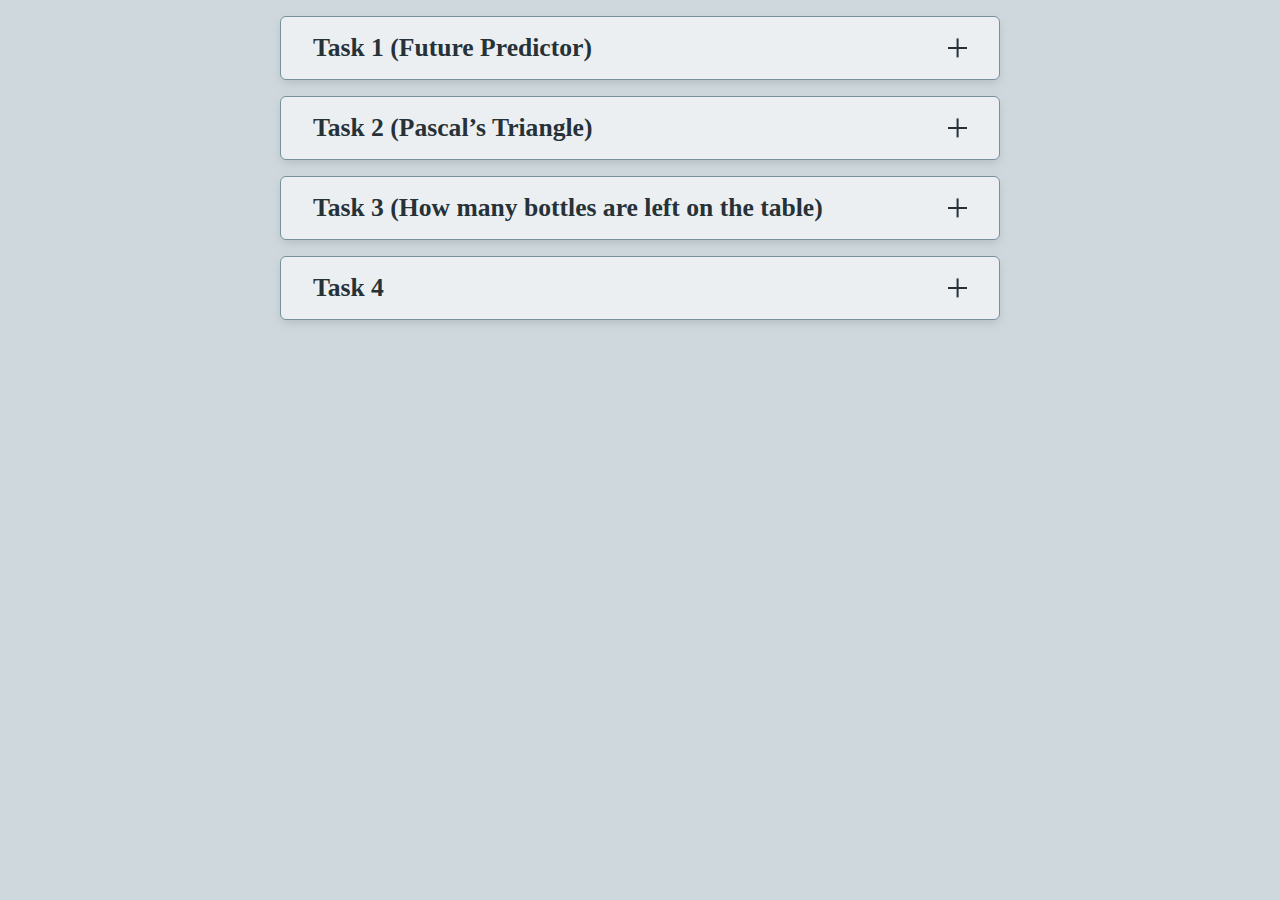
<file: dz3/index.html>
<!Doctype html>

<head>
	<meta charset="utf-8">
	<title>Lab 3</title>
	<link rel="stylesheet" type="text/css" href="./public/styles/style.css">
</head>

<body>
	<details class="task1-details">
		<summary>Task 1 (Future Predictor)</summary>
		<div class="task1-question">
			<h2 class="task1-question__header">Choose your gender</h2>
			<input name="gender" type="radio" id="genderF">Female</input>
			<input name="gender" type="radio" id="genderM">Male</input>
			<input name="gender" type="radio" id="genderO" checked>Other</input>
		</div>
		<div class="task1-question">
			<h2 class="task1-question__header">Choose type of prediction</h2>
			<input name="gamemode" type="radio" id="typeF" checked>Family</input>
			<input name="gamemode" type="radio" id="typeC">Career</input>
		</div>
		<button class="task1-start"><span>Start a game!</button>
	</details>
	<details class="task2">
		<summary>Task 2 (Pascal’s Triangle)</summary>
		<section class="task2-input">
			<h2>Enter number of rows in Pascal's Triangle</h2>
			<input type="number" min="1" max="15" value="3" class="task2-input__number">
			<input type="range" min="1" max="15" value="3" class="task2-input__range">
			<button class="task2-input__build">Build</button>
			<button class="task2-input__clear">Clear</button>
		</section>
			<p class="task2-result"></p>
	</details>
	<details class="task3">
		<summary>Task 3 (How many bottles are left on the table)</summary>
		<h2 class="task3-question">How many bottles are on the table now?</h2>
		<input type="number" min="0" max="80" value="50" class="task3-input__number">
		<button class="task3-input__start">'Bottle falling pandemic' start</button>
		<p class="task3-result"></p>
	</details>
	<details class="task4">
		<summary>Task 4</summary>
		<div class="task4-sum">
			<button class="task4-sum__button">Sum all less then 100 USD</button>
			<p class="task4-sum__result"></p>
		</div>
		<div task4-euro>
			<button class="task4-eur__button">Show all doubled EUR</button>
			<p class="task4-eur__result"></p>
		</div>
	</details>
</body>

<script type="text/javascript" src="./public/javascripts/1.js"></script>
<script type="text/javascript" src="./public/javascripts/2.js"></script>
<script type="text/javascript" src="./public/javascripts/3.js"></script>
<script type="text/javascript" src="./public/javascripts/4.js"></script>
</file>
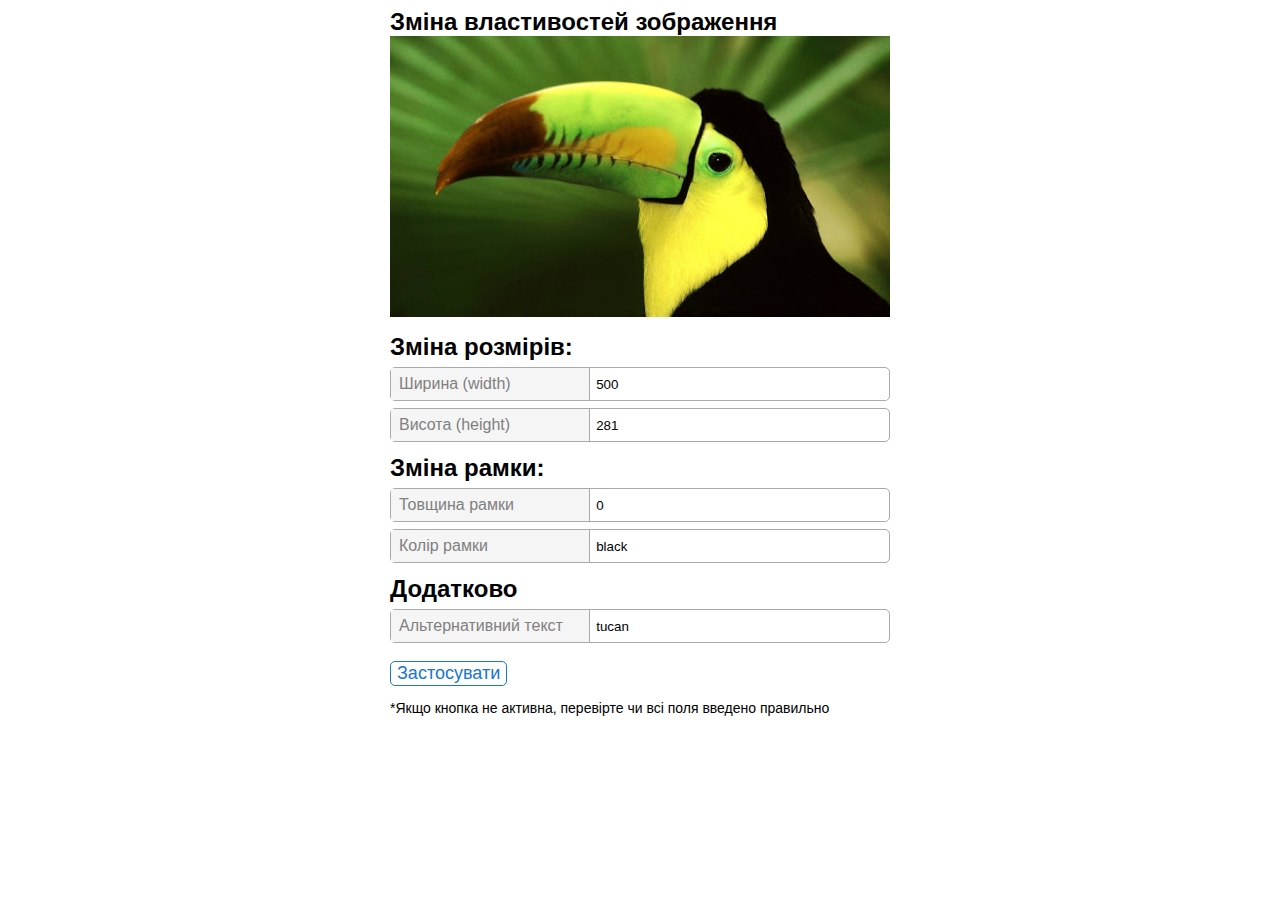
<file: dz4/task1/index.html>
<!Doctype html>

<head>
	<meta charset="utf-8">
	<link rel="stylesheet" type="text/css" href="./public/styles/css/style.css">
	<link rel="icon" href="https://encrypted-tbn0.gstatic.com/images?q=tbn%3AANd9GcQ_55WCjrAjlPpChXLJmzO79YUb5w0LrNw41l4EuhtSQy4Pxjj_&usqp=CAU">
	<title>Tucanizator</title>
</head>

<body>
	<section class="main"> 
		<h2 class="main__header">Зміна властивостей зображення</h2>
		<img class="main__image" src="./public/images/tucan.jpg" alt="tucanchik">
	</section>
	<section class="change-section">
		<div class="sizechange">
			<h2 class="sizechange__header">Зміна розмірів:</h2>
			<div class="sizechange-input">
				<label class="sizechange-input__label">Ширина (width)</label>
				<input class="sizechange-input__number noarrows" value="500" id="widthInput">
			</div>
			<div class="sizechange-input">
				<label class="sizechange-input__label">Висота (height)</label>
				<input class="sizechange-input__number noarrows" value="281" id="heightInput">
			</div>
		</div>
		<div class="borderchange">
			<h2 class="borderchange__header">Зміна рамки:</h2>
			<div class="borderchange-input">
				<label class="borderchange-input__label">Товщина рамки</label>
				<input class="borderchange-input__number noarrows" value="0" id="borderWidthInput">
			</div>
			<div class="borderchange-input">
				<label class="borderchange-input__label">Колір рамки</label>
				<input type="text" class="borderchange-input__text" value="black" id="borderColorInput">
			</div>
		</div>
		<div class="morechange">
			<h2 class="morechange__header">Додатково</h2>
			<div class="morechange-input">
				<label class="morechange-input__label">Альтернативний текст</label>
				<input type="text" class="morechange-input__text" value="tucan" id="altInput">
			</div>
		</div>
		<button class="apply__button">Застосувати</button>
		<p class="warning">*Якщо кнопка не активна, перевірте чи всі поля введено правильно</p>
	</section>
	<script type="text/javascript" src="./public/javascripts/1.js"></script>
</body>
</file>
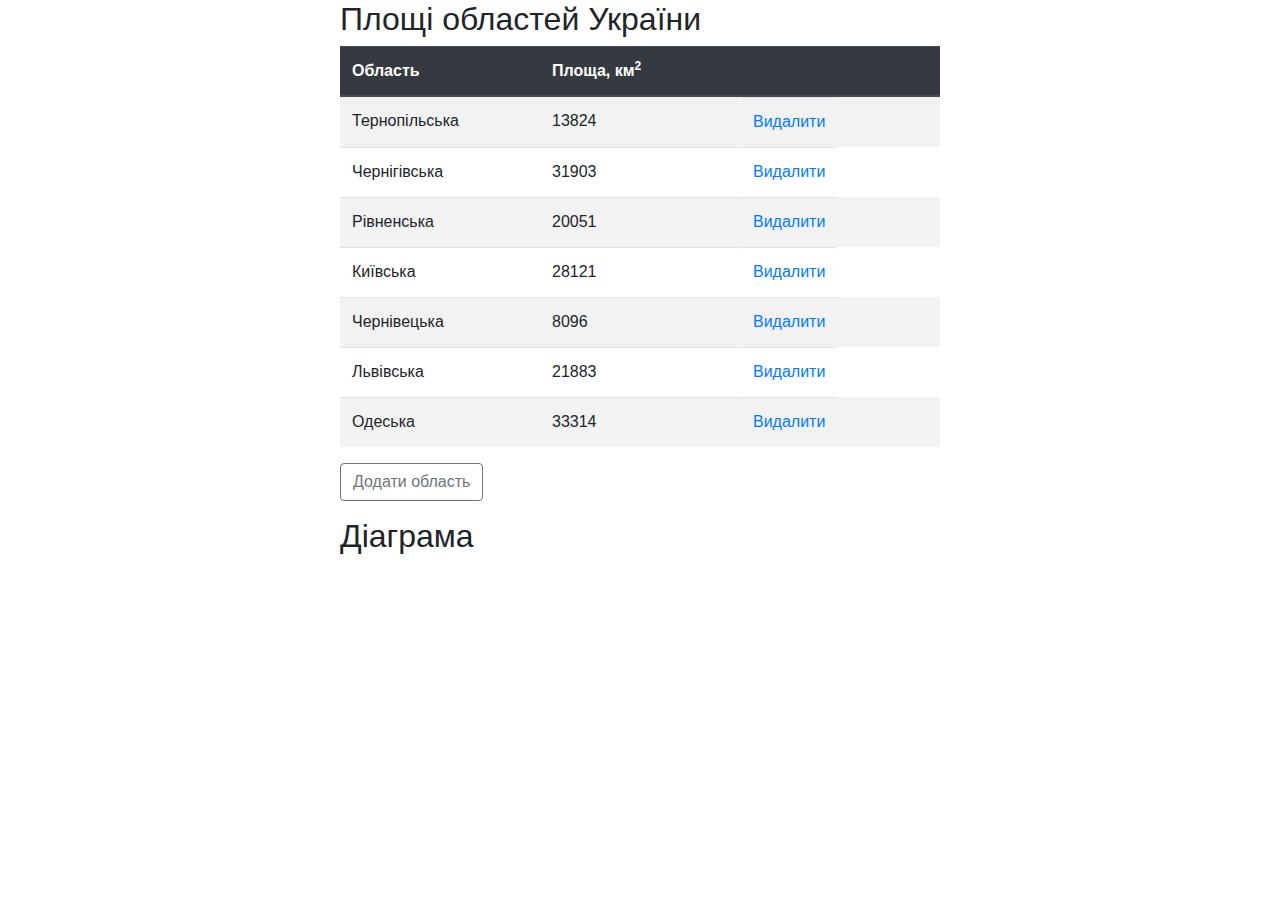
<file: dz4/task2/index.html>
<!Doctype html>

<head>
	<meta charset="utf-8">
	<title>Task 2</title>
	<link rel="icon"  href="https://f0.pngfuel.com/png/111/985/animal-clip-art-png-clip-art.png">
	<link rel="stylesheet" href="https://stackpath.bootstrapcdn.com/bootstrap/4.3.1/css/bootstrap.min.css" integrity="sha384-ggOyR0iXCbMQv3Xipma34MD+dH/1fQ784/j6cY/iJTQUOhcWr7x9JvoRxT2MZw1T" crossorigin="anonymous">
	<link rel="stylesheet" type="text/css" href="./public/styles/css/style.css">
</head>

<body>
	<h2>Площі областей України</h2>
	<table class="table table-striped">
		<thead class="thead-dark">
			<tr>
				<th class="first__col">Область</th>
				<th>Площа, км<sup>2</sup></th>
				<th></th>
			</tr>
		</thead>
		<tbody>	
		</tbody>
	</table>
	<button class="btn btn-outline-secondary addrow__button">Додати область</button>
	
	<div>
		<h2 class="diagram__header">Діаграма</h2>
		<div class="diagram-canvas"></div>
	</div>


	<script src="https://code.jquery.com/jquery-3.3.1.slim.min.js" integrity="sha384-q8i/X+965DzO0rT7abK41JStQIAqVgRVzpbzo5smXKp4YfRvH+8abtTE1Pi6jizo" crossorigin="anonymous"></script>
	<script src="https://cdnjs.cloudflare.com/ajax/libs/popper.js/1.14.7/umd/popper.min.js" integrity="sha384-UO2eT0CpHqdSJQ6hJty5KVphtPhzWj9WO1clHTMGa3JDZwrnQq4sF86dIHNDz0W1" crossorigin="anonymous"></script>
	<script src="https://stackpath.bootstrapcdn.com/bootstrap/4.3.1/js/bootstrap.min.js" integrity="sha384-JjSmVgyd0p3pXB1rRibZUAYoIIy6OrQ6VrjIEaFf/nJGzIxFDsf4x0xIM+B07jRM" crossorigin="anonymous"></script>
	<script type="text/javascript" src="./public/javascripts/1.js"></script>
</body>
</file>
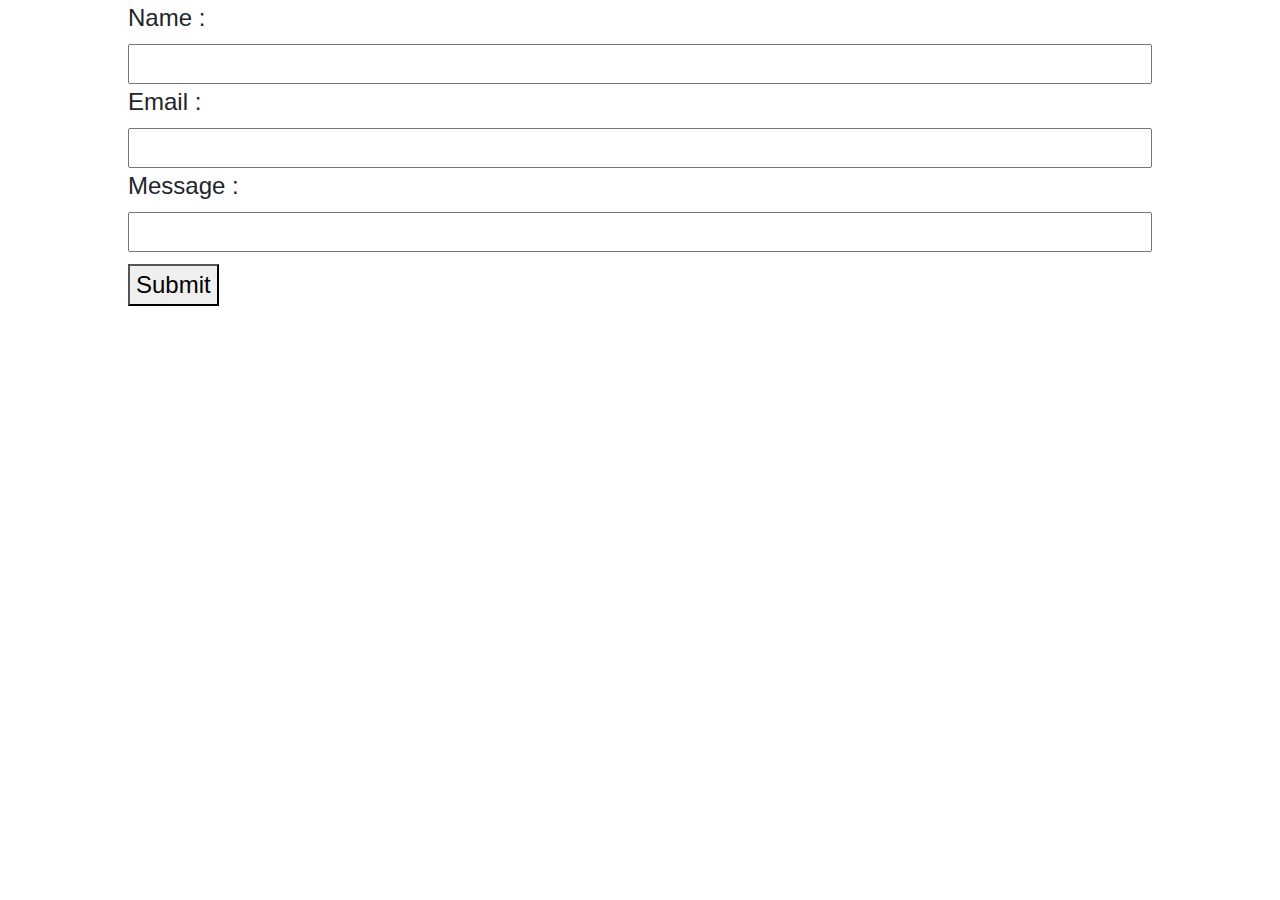
<file: dz6/task1/index.html>
<!DOCTYPE html>

<head>
    <meta charset="utf-8">
    <link type="text/css" rel="stylesheet" href="./public/styles/css/style.css">
    <link rel="stylesheet" href="https://stackpath.bootstrapcdn.com/bootstrap/4.4.1/css/bootstrap.min.css" integrity="sha384-Vkoo8x4CGsO3+Hhxv8T/Q5PaXtkKtu6ug5TOeNV6gBiFeWPGFN9MuhOf23Q9Ifjh" crossorigin="anonymous">
    <title>Task 1</title>
</head>

<body>
    <form class="form">
        <div class="form-name">
            <label class="form-name__label">Name :</label>
            <input type="text" class="form-name__input" data-validate="text" data-minlength="5">
            <label class="form-name__hint hint"></label>
        </div>
        <div class="form-email">
            <label class="form-email__label">Email :</label>
            <input type="text" class="form-email__input" data-validate="email">
            <label class="form-email__hint hint"></label>
        </div>
        <div class="form-message">
            <label class="form-message__label">Message :</label>
            <input type="text" class="form-message__input" data-validate="text" data-minlength="5">
            <label class="form-message__hint hint"></label>
        </div>
        <button class="form-submit">Submit</button>
    </form>

    <script src="https://code.jquery.com/jquery-3.5.0.min.js"></script>
    <script src="./public/javascripts/1.js"></script>
</body>
</file>
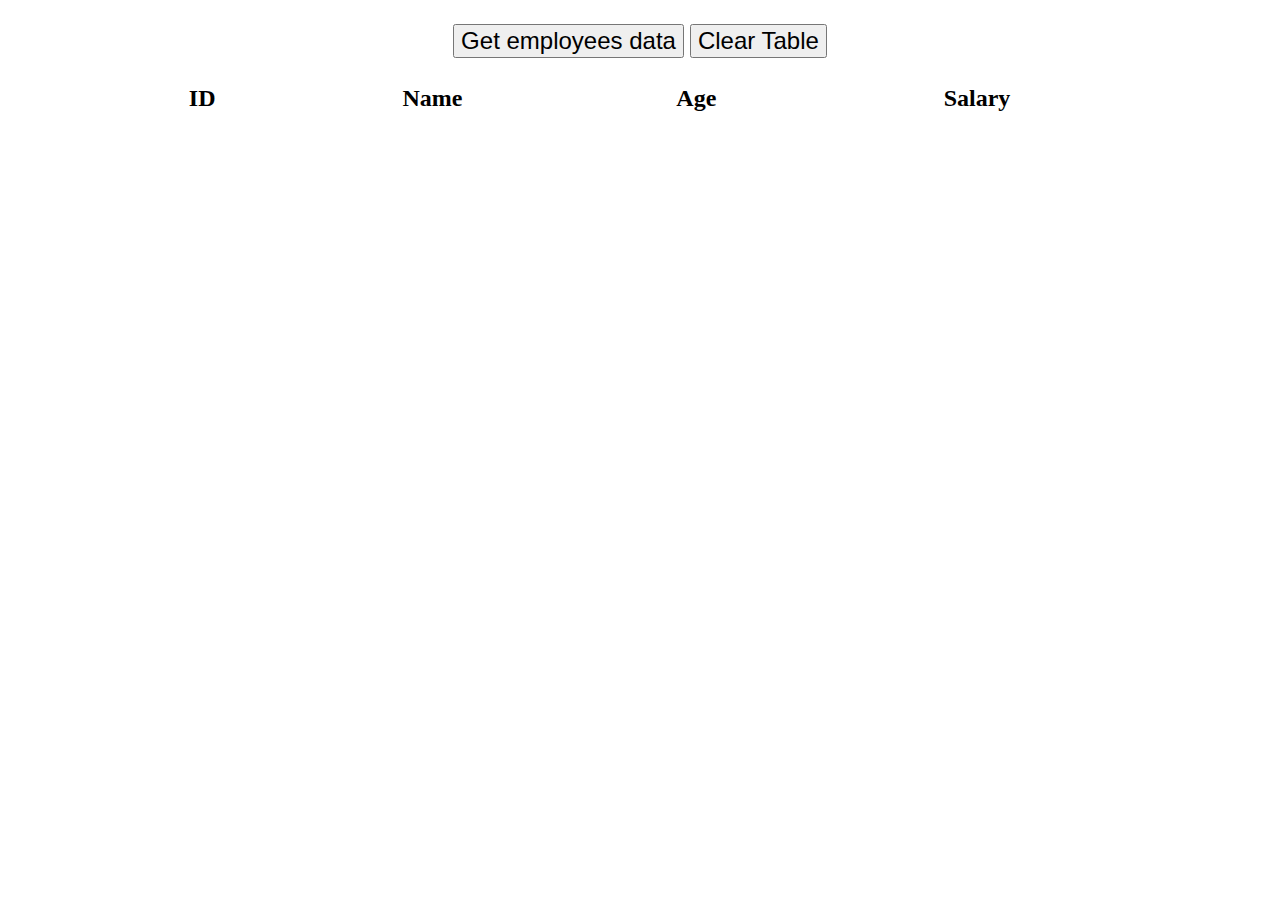
<file: dz6/task2/index.html>
<!doctype html>

<head>
    <meta charset="utf-8">
    <link rel="stylesheet" type="text/css" href="./public/styles/css/style.css">
    <title>Task 2</title>
</head>

<body>
    <div class="buttons">
        <button class="buttons-get">Get employees data</button>
        <button class="buttons-clear">Clear Table</button>
    </div>
    <table class="employees">
        <thead>
            <th>ID</th>
            <th>Name</th>
            <th>Age</th>
            <th>Salary</th>
        </thead>
        <tbody class="employees-list"></tbody>

    </table>

    <script src="https://code.jquery.com/jquery-3.5.0.min.js"></script>
    <script src="./public/javascripts/1.js"></script>
</body>
</file>
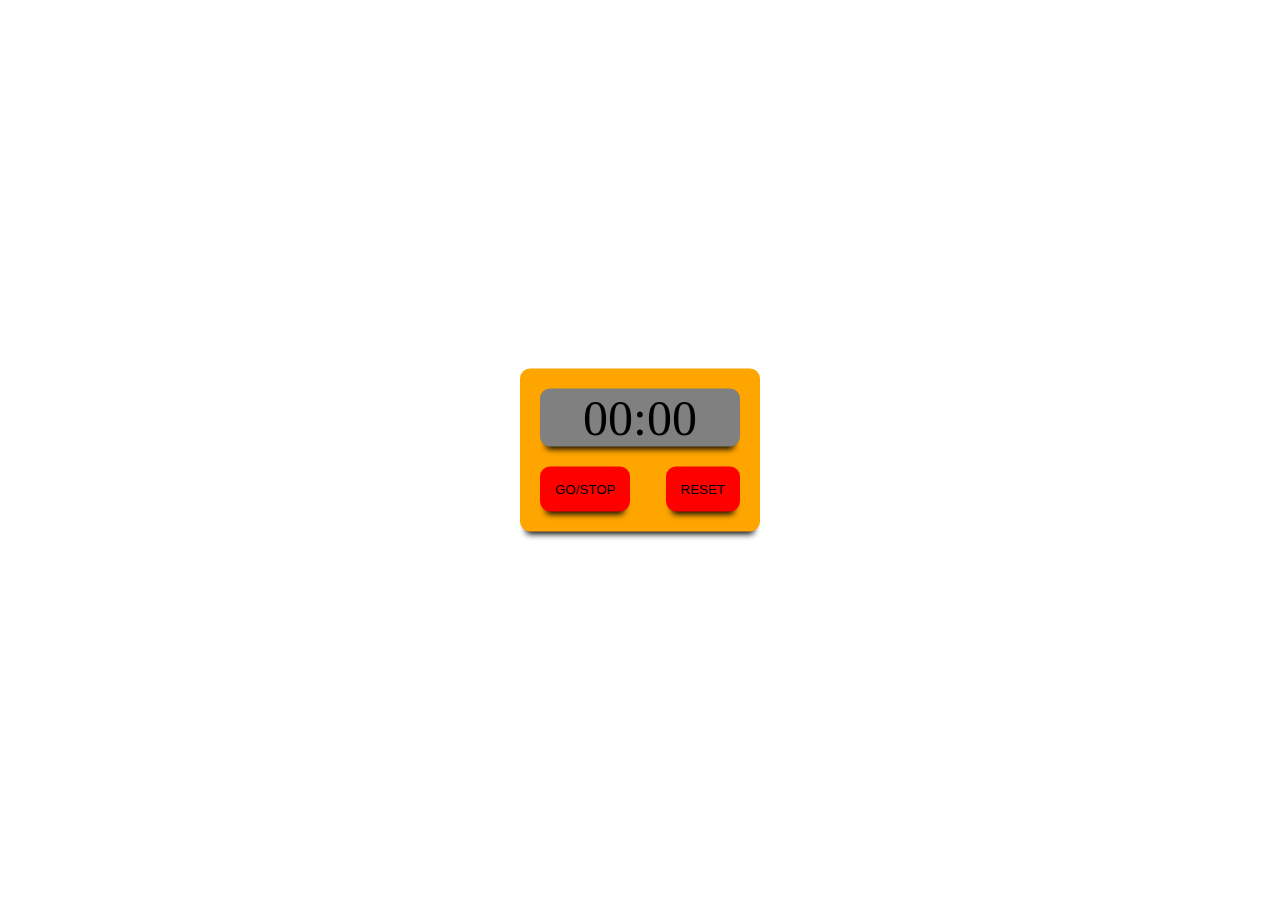
<file: dz6/task3/index.html>
<!Doctype html>

<head>
    <meta charset="utf-8">
    <link rel="stylesheet" type="text/css" href="./public/styles/css/style.css">
    <title>Task 3</title>
</head>

<body>
    <div class="container">
        <div class="timer">
          <div class="screen"><span class="minutes">00</span>:<span class="seconds">00</span></div>
          <div class="buttons">
            <button class="buttons-gostop">GO/STOP</button>
            <button class="buttons-reset">RESET</button>
          </div>
        </div>
    </div>

    <script src="https://code.jquery.com/jquery-3.5.0.min.js"></script>
    <script src="./public/javascripts/1.js"></script>
</body>
</file>
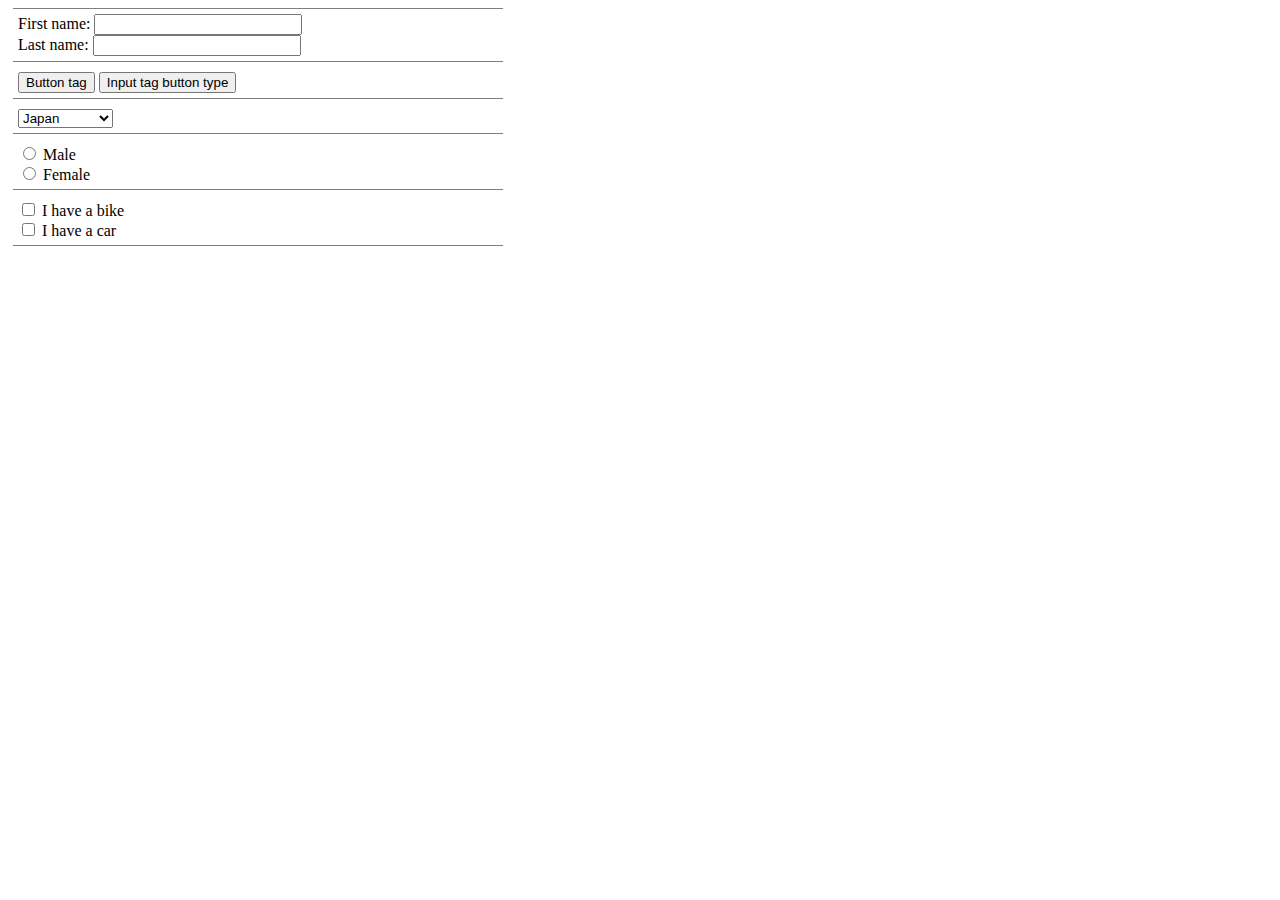
<file: dz1/task 2/main.html>
<!DOCTYPE HTML>
<head>
	<link rel="stylesheet" type="text/css" href="./style.css">
	<meta charset="utf-8">
</head>

<body>
	<form>
		<section class="first-form-section">
			<label for="firstname-input" class="name-label">First name:</label>
			<input type="text" name="firstname_input" id="firstname-input" class="name-input"><br>
			<label for="lastname-input" class="name-label">Last name:</label>
			<input type="text" name="lastname_input" id="lastname-input" class="name-input">
		</section>
		<section>
			<button>Button tag</button>
			<input type="button" value="Input tag button type">
		</section>
		<section>
			<select id="countries">
				<option>Japan</option>
				<option>USA</option>
				<option>England</option>
				<option>Germany</option>
				<option>Ukraine</option>
				<option>Poland</option>
				<option>South Africa</option>
				<option>New Zeland</option>
				<option>Ethiopia</option>
			</select>
		</section>
		<section> 
			<input type="radio" name="radio-button-test" id="male-radio-button">
			<label for="male-radio-button">Male</label><br>
			<input type="radio" name="radio-button-test" id="female-radio-button">
			<label for="female-radio-button">Female</label>
		</section>
		<section>
			<input type="checkbox" id="bike-button">
			<label for="bike-button">I have a bike</label><br>
			<input type="checkbox" id="car-button">
			<label for="car-button">I have a car</label>
		</section>
	</form>
</body>
</file>
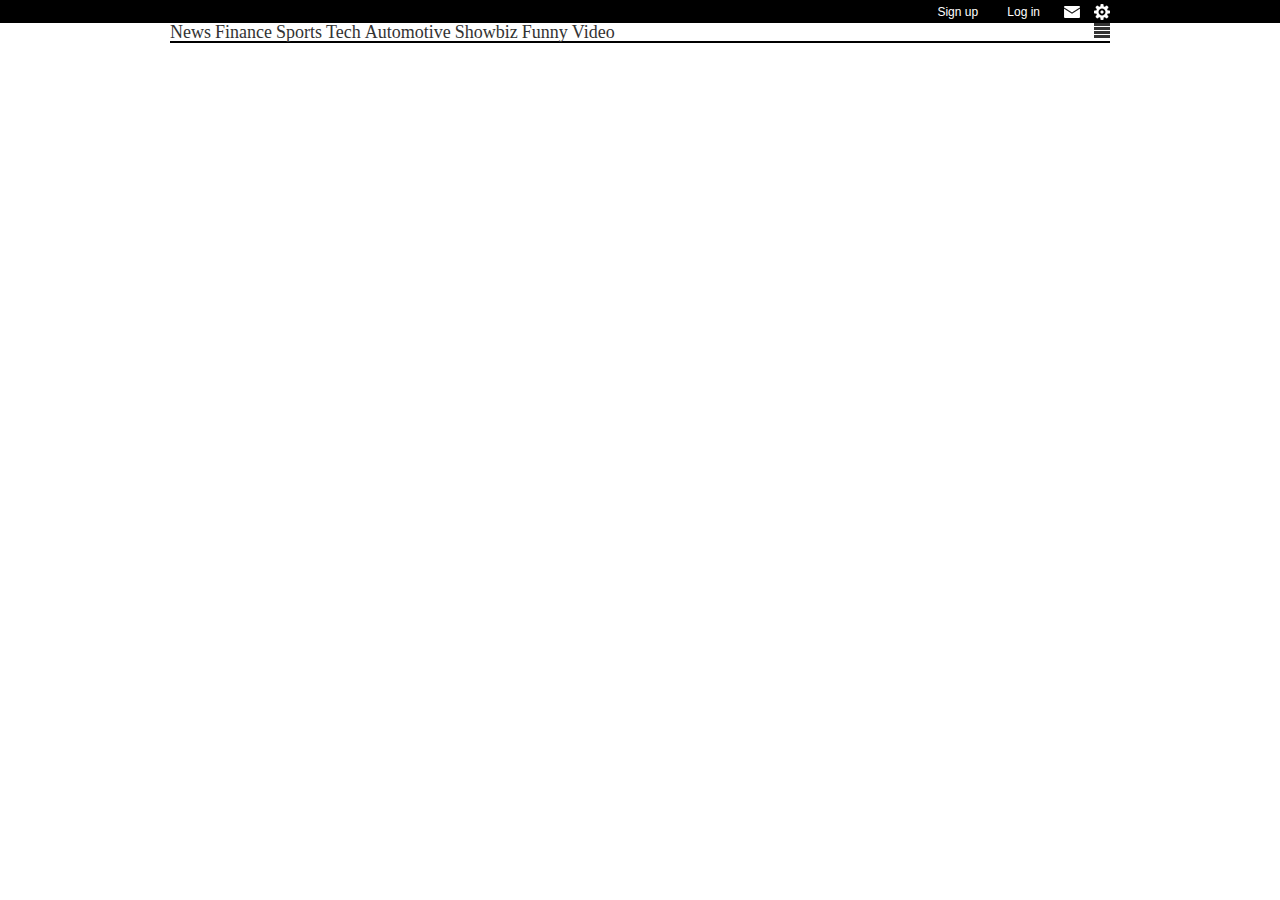
<file: dz1/task 4/La Gazzetta Dello Sport.html>
<!DOCTYPE html>
<!-- saved from url=(0034)file:///C:/KPI/EPAM/dz2/main.html# -->
<html><head><meta http-equiv="Content-Type" content="text/html; charset=windows-1252">
	<title>La Gazzetta Dello Sport</title>
	<link rel="stylesheet" type="text/css" href="./La Gazzetta Dello Sport_files/reset.css">
	<link href="./La Gazzetta Dello Sport_files/css" rel="stylesheet">
	<link href="./La Gazzetta Dello Sport_files/css(1)" rel="stylesheet">
	<link rel="stylesheet" type="text/css" href="./La Gazzetta Dello Sport_files/style.css">
</head>
<body>
	<header class="header">
		<div class="header-content">
			<a href="file:///C:/KPI/EPAM/dz2/main.html#" class="header-link">Sign up</a>
			<a href="file:///C:/KPI/EPAM/dz2/main.html#" class="header-link">Log in</a>
			<a href="file:///C:/KPI/EPAM/dz2/main.html#" class="header-button"> <img class="header-icon" src="./La Gazzetta Dello Sport_files/mail.png"></a>
			<a href="file:///C:/KPI/EPAM/dz2/main.html#" class="header-button__last"><img class="header-icon" src="./La Gazzetta Dello Sport_files/settings.png"></a>
		</div>	
	</header>
	<div class="wrapper">
		<div class="navmenu">
			<ul class="navmenu-list">
				<li class="navmenu-item">
					<a class="navmenu-link" href="file:///C:/KPI/EPAM/dz2/main.html#">News</a>
				</li>
				<li class="navmenu-item">
					<a class="navmenu-link" href="file:///C:/KPI/EPAM/dz2/main.html#">Finance</a>
				</li>
				<li class="navmenu-item">
					<a class="navmenu-link" href="file:///C:/KPI/EPAM/dz2/main.html#">Sports</a>
				</li>
				<li class="navmenu-item">
					<a class="navmenu-link" href="file:///C:/KPI/EPAM/dz2/main.html#">Tech</a>
				</li>
				<li class="navmenu-item">
					<a class="navmenu-link" href="file:///C:/KPI/EPAM/dz2/main.html#">Automotive</a>
				</li>
				<li class="navmenu-item">
					<a class="navmenu-link" href="file:///C:/KPI/EPAM/dz2/main.html#">Showbiz</a>
				</li>
				<li class="navmenu-item">
					<a class="navmenu-link" href="file:///C:/KPI/EPAM/dz2/main.html#">Funny</a>
				</li>
				<li class="navmenu-item">
					<a class="navmenu-link" href="file:///C:/KPI/EPAM/dz2/main.html#">Video</a>
				</li>
			</ul>
			<a href="file:///C:/KPI/EPAM/dz2/main.html#" class="navmenu-item__last"><img src="./La Gazzetta Dello Sport_files/popup_menu.png"></a>
		</div>
		
	</div>
	<footer></footer>
</body></html>
</file>
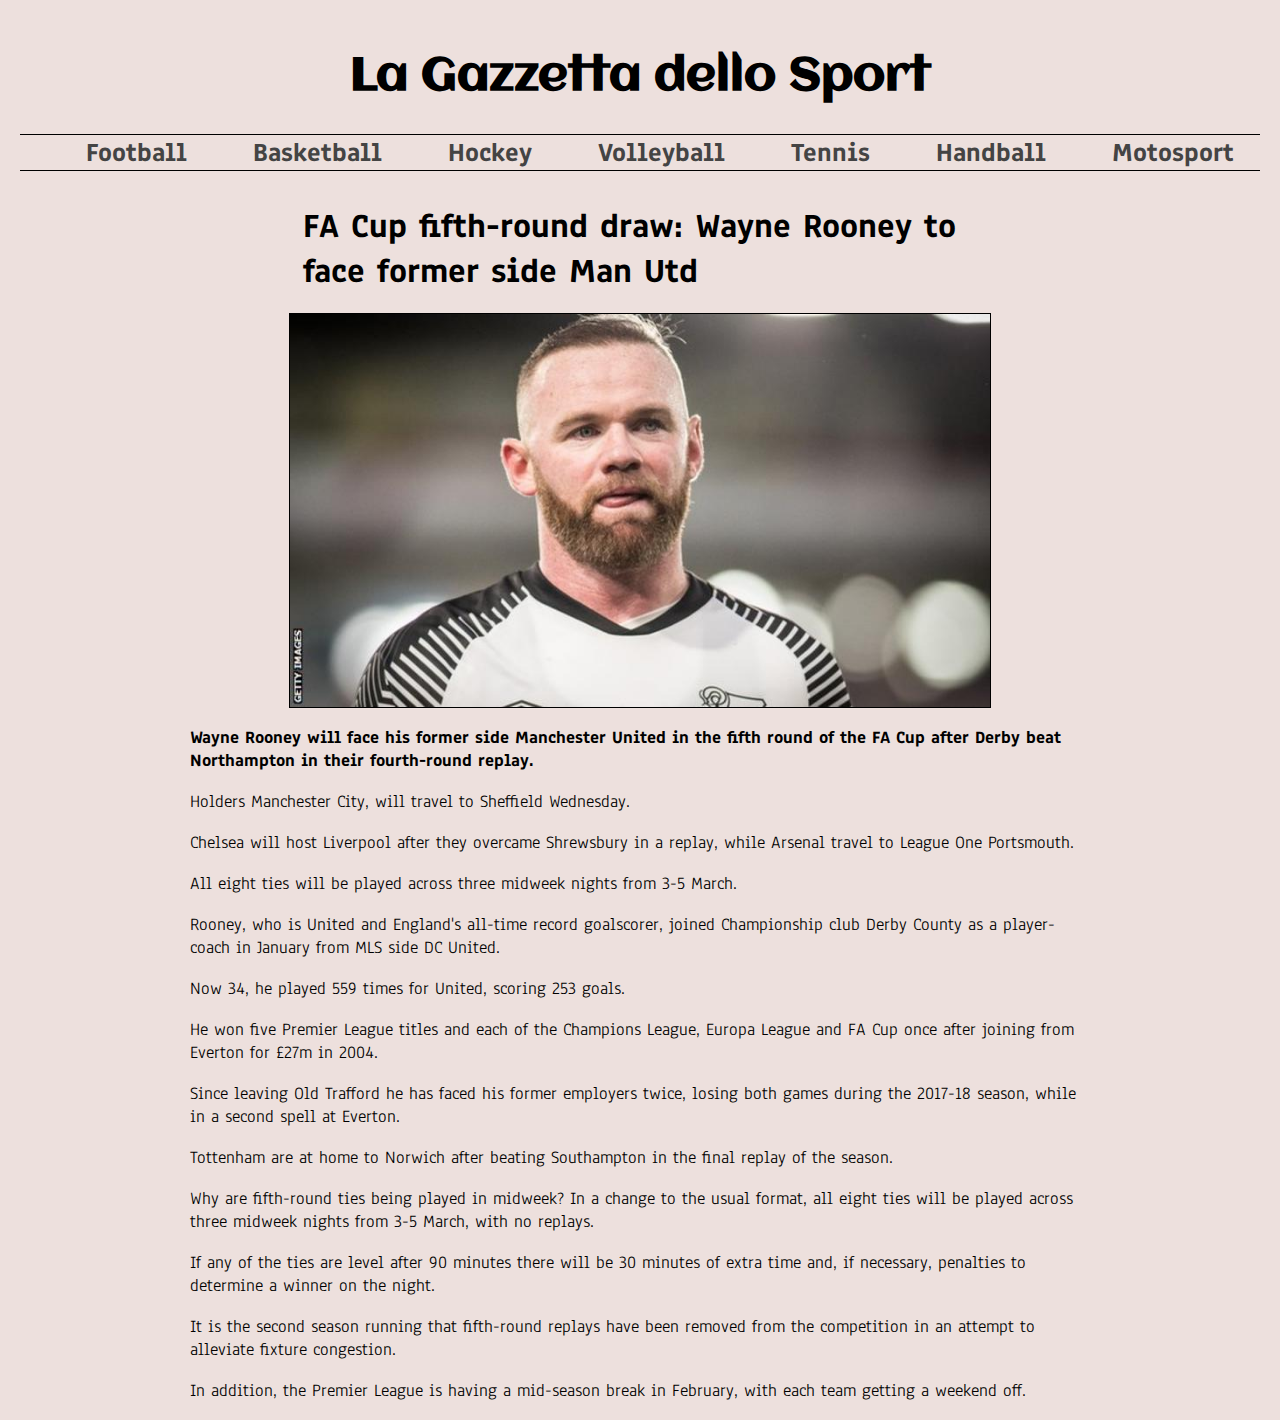
<file: dz1/task 4/main.html>
<!DOCTYPE html>
<html>

<head>
    <link rel="stylesheet" type="text/css" href="./style.css">
    <link href='https://fonts.googleapis.com/css?family=Aclonica' rel='stylesheet'>
    <link href='https://fonts.googleapis.com/css?family=Anaheim' rel='stylesheet'>
</head>

<body>

    <header>
        <h1>La Gazzetta dello Sport</h1>
        <nav>
            <h2><a href="#">Football</a></h2>
            <h2><a href="#">Basketball</a></h2>
            <h2><a href="#">Hockey</a></h2>
            <h2><a href="#">Volleyball</a></h2>
            <h2><a href="#">Tennis</a></h2>
            <h2><a href="#">Handball</a></h2>
            <h2><a href="#">Motosport</a></h2>
        </nav>
    </header>

    <main>
        <article class="article">
            <h2 class="article-header">FA Cup fifth-round draw: Wayne Rooney to face former side Man Utd</h2>
            <img src="./main.jpg" class="wide-image" alt="Wayne Rooney">
            <p><b>Wayne Rooney will face his former side Manchester United in the fifth round of the FA Cup after Derby beat Northampton in their fourth-round replay.</b></p>

            <p>Holders Manchester City, will travel to Sheffield Wednesday.</p>

            <p> Chelsea will host Liverpool after they overcame Shrewsbury in a replay, while Arsenal travel to League One Portsmouth.</p>

            <p> All eight ties will be played across three midweek nights from 3-5 March.</p>

            <p> Rooney, who is United and England's all-time record goalscorer, joined Championship club Derby County as a player-coach in January from MLS side DC United.</p>

            <p>Now 34, he played 559 times for United, scoring 253 goals.</p>

            <p>He won five Premier League titles and each of the Champions League, Europa League and FA Cup once after joining from Everton for £27m in 2004.</p>

            <p>Since leaving Old Trafford he has faced his former employers twice, losing both games during the 2017-18 season, while in a second spell at Everton.</p>

            <p>Tottenham are at home to Norwich after beating Southampton in the final replay of the season.</p>

            <p>Why are fifth-round ties being played in midweek?
            In a change to the usual format, all eight ties will be played across three midweek nights from 3-5 March, with no replays.</p>

            <p>If any of the ties are level after 90 minutes there will be 30 minutes of extra time and, if necessary, penalties to determine a winner on the night.</p>

            <p>It is the second season running that fifth-round replays have been removed from the competition in an attempt to alleviate fixture congestion.</p>

            <p>In addition, the Premier League is having a mid-season break in February, with each team getting a weekend off.</p>
        </article>

    </main>


</body>



</html>
</file>
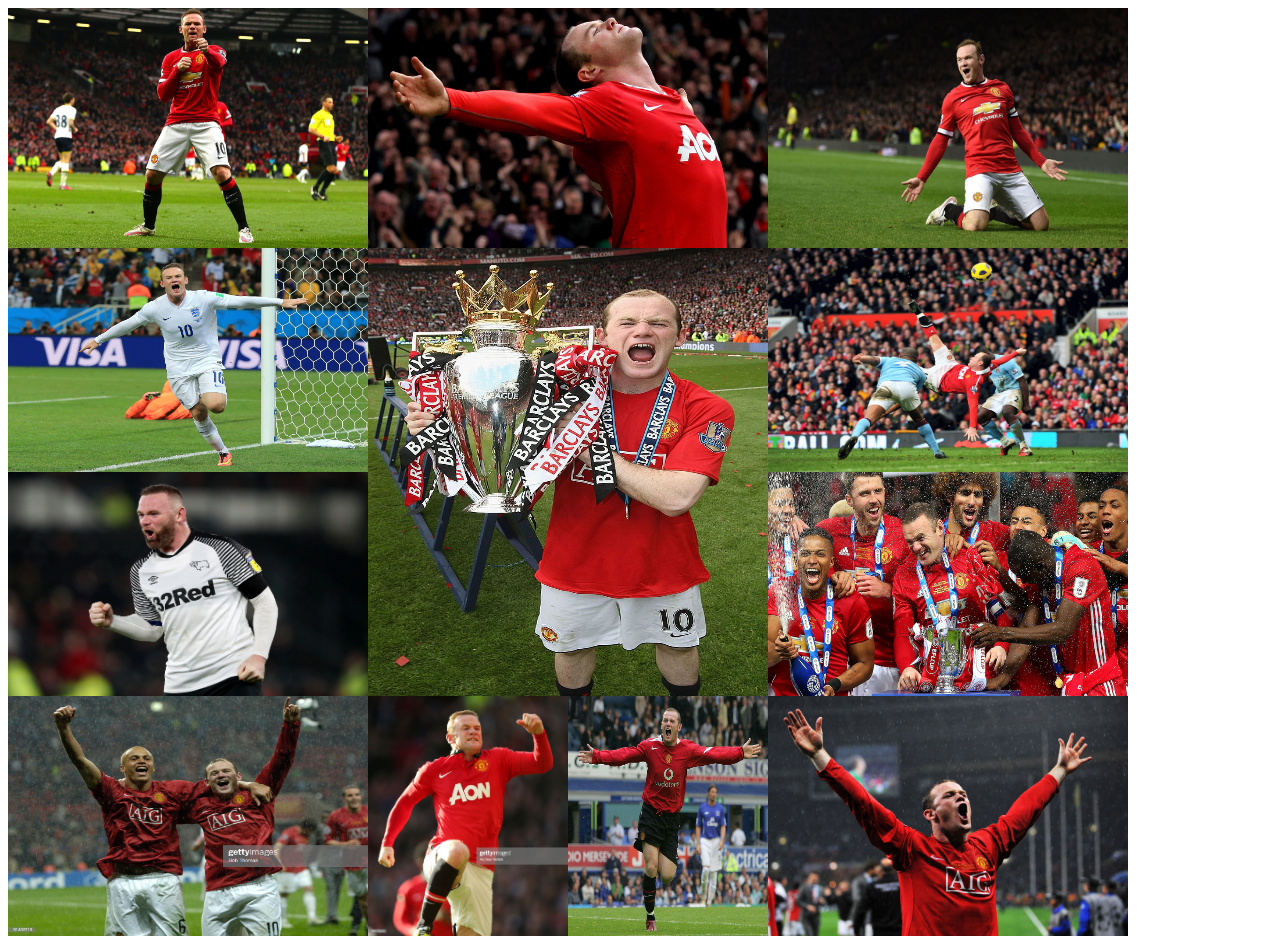
<file: dz1/task 5/main.html>
<!DOCTYPE HTML>
<head>
	<link rel="stylesheet" type="text/css" href="./style.css">
	<meta charset="utf-8">
</head>

<body>
	<section class="grid-collage">
		<img src="./images/1.jpg" id="collage-img-1">
		<img src="./images/3.jpg" id="collage-img-3">
		<img src="./images/2.jpg" id="collage-img-2">
		<img src="./images/4.jpg" id="collage-img-4">
		<img src="./images/5.jpg" id="collage-img-5">
		<img src="./images/6.jpg" id="collage-img-6">
		<img src="./images/7.jpg" id="collage-img-7">
		<img src="./images/8.jpg" id="collage-img-8">
		<img src="./images/9.jpg" id="collage-img-9">
		<img src="./images/10.jpg" id="collage-img-10">	
		<img src="./images/11.jpg" id="collage-img-11">	
		<img src="./images/12.jpg" id="collage-img-12">	
	</section>
	
</body>
</file>
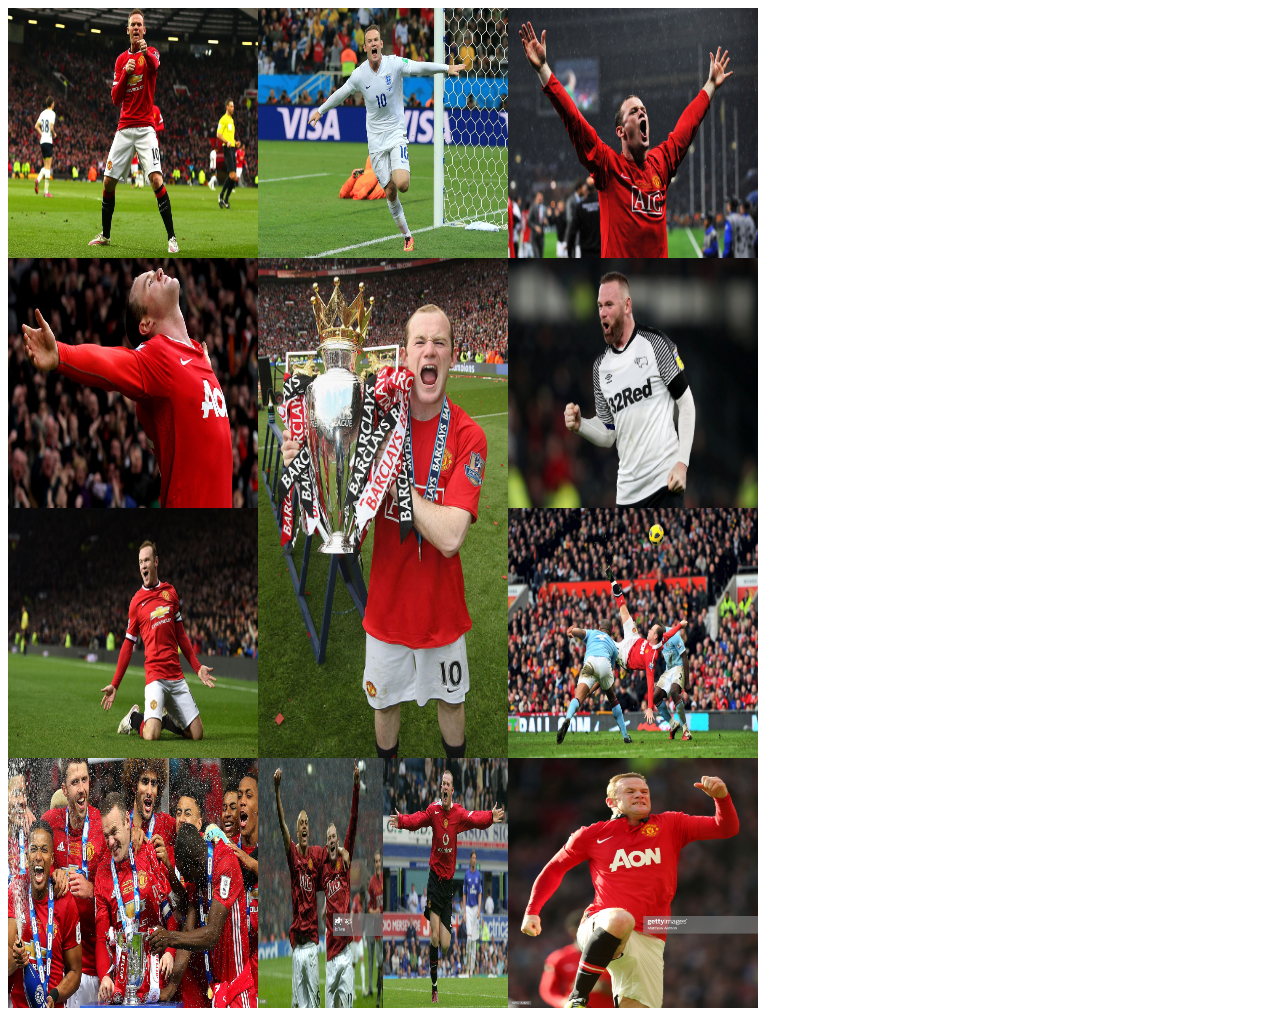
<file: dz1/task 6/main.html>
<!DOCTYPE HTML>
<head>
	<link rel="stylesheet" type="text/css" href="./style.css">
	<meta charset="utf-8">
</head>

<body>
	<div class="flex-table">
		<div class="flex-row">
			<img src="./images/3.jpg" class="flex-item" id="collage-img-3">
			<img src="./images/2.jpg" class="flex-item" id="collage-img-2">
			<img src="./images/1.jpg" class="flex-item" id="collage-img-1">
		</div>
		<div class="flex-row">
			<div class="flex-column">
				<img src="./images/4.jpg" class="flex-item" id="collage-img-4">
				<img src="./images/5.jpg" class="flex-item" id="collage-img-5">
			</div>
			<img src="./images/6.jpg" class="flex-item" id="collage-img-6">
			<div class="flex-column">
				<img src="./images/7.jpg" class="flex-item" id="collage-img-7">
				<img src="./images/8.jpg" class="flex-item" id="collage-img-8">
			</div>
		</div>
		<div class="flex-row">
			<img src="./images/9.jpg" class="flex-item" id="collage-img-9"> 
			<div class="flex-subrow">
				<img src="./images/10.jpg" class="flex-item" id="collage-img-10">	
				<img src="./images/11.jpg" class="flex-item" id="collage-img-11">		
			</div>
			<img src="./images/12.jpg" class="flex-item" id="collage-img-12"> 
		</div>
		
		
			
	</div>
	
</body>
</file>
<file: dz3/public/styles/style.css>
@import url(https://fonts.googleapis.com/css?family=Dosis:700);
@import url(https://fonts.googleapis.com/css2?family=Indie+Flower&family=Open+Sans&family=Roboto&display=swap);
@import url(./task1.css);
@import url(./task2.css);
@import url(./task3.css);
@import url(./task4.css);
</file>
<file: dz4/task1/public/styles/css/style.css>
h2 {
  margin: 0 0;
}
.main {
  width: -webkit-fit-content;
  width: -moz-fit-content;
  width: fit-content;
  margin: 0 auto;
}
.main__header {
  font-family: "Lucida Sans Unicode", "Lucida Grande", sans-serif;
}
.main__image {
  width: 500px;
  height: 281px;
}
.change-section {
  width: 500px;
  margin: 0 auto;
}
.sizechange label,
.borderchange label,
.morechange label,
.sizechange h2,
.borderchange h2,
.morechange h2,
.sizechange input,
.borderchange input,
.morechange input {
  font-family: "Lucida Sans Unicode", "Lucida Grande", sans-serif;
  border: 0;
  outline: 0;
}
.sizechange h2,
.borderchange h2,
.morechange h2 {
  margin-top: 0.5em;
}
.sizechange-input,
.borderchange-input,
.morechange-input {
  margin-top: 0.4em;
  border: 1px solid darkgray;
  border-radius: 5px;
}
.sizechange-input__label,
.borderchange-input__label,
.morechange-input__label {
  display: inline-block;
  box-sizing: border-box;
  border-right: 1px solid darkgray !important;
  padding-left: 0.5em;
  width: 40%;
  line-height: 2em;
  color: gray;
  background-color: whitesmoke;
}
.sizechange-input__number,
.borderchange-input__number,
.morechange-input__number,
.sizechange-input__text,
.borderchange-input__text,
.morechange-input__text {
  width: 58%;
  line-height: 2em;
}
.apply__button {
  margin-top: 1em;
  outline: none;
  cursor: pointer;
  background: none;
  transition: 0.5s;
  font-size: 18px;
  border-radius: 5px;
  font-family: "Lucida Sans Unicode", "Lucida Grande", sans-serif;
  border: 1px solid #1976D2;
  color: #1976D2;
}
.apply__button:hover {
  background-color: #1976D2;
  transition: all 0.5s ease-in-out;
  border-color: white;
  color: white;
}
.apply__button:disabled {
  margin-top: 1em;
  outline: none;
  cursor: pointer;
  background: none;
  transition: 0.5s;
  font-size: 18px;
  border-radius: 5px;
  font-family: "Lucida Sans Unicode", "Lucida Grande", sans-serif;
  border: 1px solid #7abbfa;
  color: #7abbfa;
}
.noarrows {
  -moz-appearance: textfield;
}
.noarrows::-webkit-outer-spin-button {
  -webkit-appearance: none;
  margin: 0;
}
.noarrows::-webkit-inner-spin-button {
  -webkit-appearance: none;
  margin: 0;
}
.warning {
  font-family: "Lucida Sans Unicode", "Lucida Grande", sans-serif;
  font-size: 14px;
}
</file>
<file: dz4/task2/public/styles/css/style.css>
body{max-width:600px;width:600px;margin:0 auto}table{table-layout:fixed;word-wrap:break-word}.diagram__header{margin-top:0.5em}.diagram-canvas{height:275px!important;width:100%;display:grid;grid-column-gap:5px;grid-template-rows:200px 75px}.diagram-canvas__element{align-self:end;background-color:blue;grid-column:span 1;color:white;font-size:14px;font-weight:bold;text-align:center;grid-row:1}.diagram-canvas__name{grid-column:span 1;grid-row:2;transform:rotate(-60deg);align-self:end}
</file>
<file: dz6/task1/public/styles/css/style.css>
.form{width:1024px;margin:0 auto}.form-email,.form-message,.form-name{box-sizing:border-box;font-size:24px}.form-email__input,.form-message__input,.form-name__input{padding:0 0.5em;width:100%;box-sizing:border-box;outline:0}.form-email__hint,.form-message__hint,.form-name__hint{display:none;font-size:16px;color:red}.form-submit{margin-top:0.5em;font-size:24px}
</file>
<file: dz6/task2/public/styles/css/style.css>
.buttons{font-size:24px;margin:1em auto;text-align:center}.buttons-clear,.buttons-get{font-size:inherit}.employees{width:1024px;margin:0 auto;font-size:24px;text-align:center}.employees-list{text-align:center}
</file>
<file: dz6/task3/public/styles/css/style.css>
.timer {
  position: absolute;
  width: 200px;
  left: 50%;
  top: 50%;
  padding: 20px;
  transform: translate(-50%, -50%);
  box-shadow: 0 8px 6px -6px black;
  border-radius: 10px;
  background-color: orange;
}
.screen {
  -webkit-user-select: none;
          user-select: none;
  border-radius: 10px;
  background-color: grey;
  font-size: 50px;
  text-align: center;
  width: 100%;
  box-shadow: 0 8px 6px -6px black;
}
.buttons {
  margin-top: 20px;
  display: flex;
  justify-content: space-between;
}
button {
  box-shadow: 0 8px 6px -6px black;
  cursor: pointer;
  -webkit-user-select: none;
          user-select: none;
  border-radius: 10px;
  background: none;
  border: none;
  padding: 15px;
  width: auto;
  background-color: red;
  box-sizing: border-box;
}
button:active {
  box-shadow: inset 0 0 10px #000000;
}
button:focus {
  outline: none;
  border: 1px black solid;
  padding: 14px;
}
</file>
<file: dz1/task 2/style.css>
body 
{
	width: 500px;
}

section
{
	border-bottom: 1px solid gray;
	margin: 5px;
	padding: 5px;
}

.first-form-section
{
	border-top: 1px solid gray;
}

.name-input 
{
	width: 200px;
}

.name-label
{
	height: 1000px;
}
</file>
<file: dz1/task 4/La Gazzetta Dello Sport_files/style.css>
.header
{
	width: 100%;
	background-color: black;
	color: white;
}

.header .header-content
{
	color: inherit;
	width: 940px;
	margin: 0 auto;
	text-align: right;
	padding: 3px 0px 3px 0px;
}

.header-content .header-link
{
	text-decoration: none;
	color: inherit;
	font-family: 'PT Serif',sans-serif;
	font-weight: 400;
	font-size: 12px;
	margin-left: 2.1em;
}

.header-content .header-button
{
	margin-left: 1.25em;
}

.header-content .header-button__last
{
	margin-left: .625em;
}	

.header-icon
{
	display: inline-block;
	vertical-align: middle;
}


.wrapper
{
	max-width: 940px;
	margin: 0 auto;
	display: grid;
	grid-template-columns:60px 60px 60px 60px 60px 60px 60px 60px 60px 60px 60px 60px;
	grid-column-gap: 20px;
}

.navmenu
{
	grid-column-start: 1;
	grid-column-end: 13;
	border-bottom: 2px solid black;
}

.navmenu .navmenu-list
{
	display: inline-block;
}

.navmenu-list .navmenu-item
{
	display: inline-block;
}

.navmenu .navmenu-item__last
{
	float: right;
}

.navmenu-list .navmenu-link
{
	text-decoration: none;
	color: #333333;
	font-size: 18px;
}
</file>
<file: dz1/task 4/style.css>
header {
    padding: 12px;
    margin: 0px;
}


nav h2{
    display: inline;
    padding: 10px;
}

h2 {
    margin-top: 40px;
}

a {
    color: rgb(68, 68, 68);
    text-decoration: none;
}

a:hover {
    color: black;
}

h1
{
    font-family: 'Aclonica';
    font-size: 46px;
}

body 
{
    font-family: 'Anaheim';
    font-size: 18px;
    background-color: rgb(237,224,221);
    text-align: center;
}

nav
{
    border-bottom: 1px solid black;
    border-top: 1px solid black;
}

nav a 
{
    margin-left: 40px;
}

article 
{
    font-size: 25px;
}

.wide-image 
{
    width: 700px;
    border: 1px solid black;
}

img 
{
    display: block;
   margin: 0px auto;
}

article {
    font-size: 18px;
    width: 900px;
    margin: 0px auto;
    text-align: left;
}

.article-header
{
    font-size: 35px;
    width: 75%;
    margin: 20px auto;
}
</file>
<file: dz1/task 5/style.css>
.grid-collage
{
	display: grid;
	grid-template-columns: 360px 200px 200px 360px;
	grid-template-rows: 240px 224px 224px 240px;
}

img{
	width: 100%;
	height: 100%;
}

#collage-img-1
{
	grid-column-start: 4;
	grid-row-start: 4;
}

#collage-img-2
{
	grid-column-start: 1;
	grid-column-end:  2;
	grid-row-start: 2;
	grid-row-end:3;
}

#collage-img-3
{
	grid-column-start: 2;
}

#collage-img-3
{
	grid-column-start: 1;
	grid-row-start: 1;
}

#collage-img-4
{
	grid-column-start: 2;
	grid-column-end:  4;
	grid-row-start: 1;
	grid-row-end:2;
}

#collage-img-5
{

}

#collage-img-6
{

}

#collage-img-7
{

}

#collage-img-8
{
	grid-column-start: 2;
	grid-column-end:  4;
	grid-row-start: 2;
	grid-row-end:4;
}

#collage-img-9
{

}

#collage-img-10
{

}

#collage-img-11
{
	grid-column-start: 3;
	grid-column-end:  4;
	grid-row-start: 4;
}

#collage-img-12
{
	grid-column-start: 2;
	grid-column-end:  3;
	grid-row-start: 4;
}
</file>
<file: dz1/task 6/style.css>
.flex-table
{
	display: flex;
	flex-direction: column;
}

.flex-table .flex-row
{
	display: flex;
	flex-direction: row;
}

.flex-row .flex-column
{
	display: flex;
	flex-direction: column;
}

.flex-row .flex-subrow
{
	display: flex;
	flex-direction: row;
}

img
{
	width: 250px;
	height: 250px;
}

#collage-img-1
{

}

#collage-img-2
{
}

#collage-img-3
{

}

#collage-img-3
{
}

#collage-img-4
{
}

#collage-img-5
{
}

#collage-img-6
{
	height: 500px;
}

#collage-img-7
{

}

#collage-img-8
{
}

#collage-img-9
{

}

#collage-img-10
{
	width: 125px;
}

#collage-img-11
{
	width: 125px;
}

#collage-img-12
{
}
</file>
